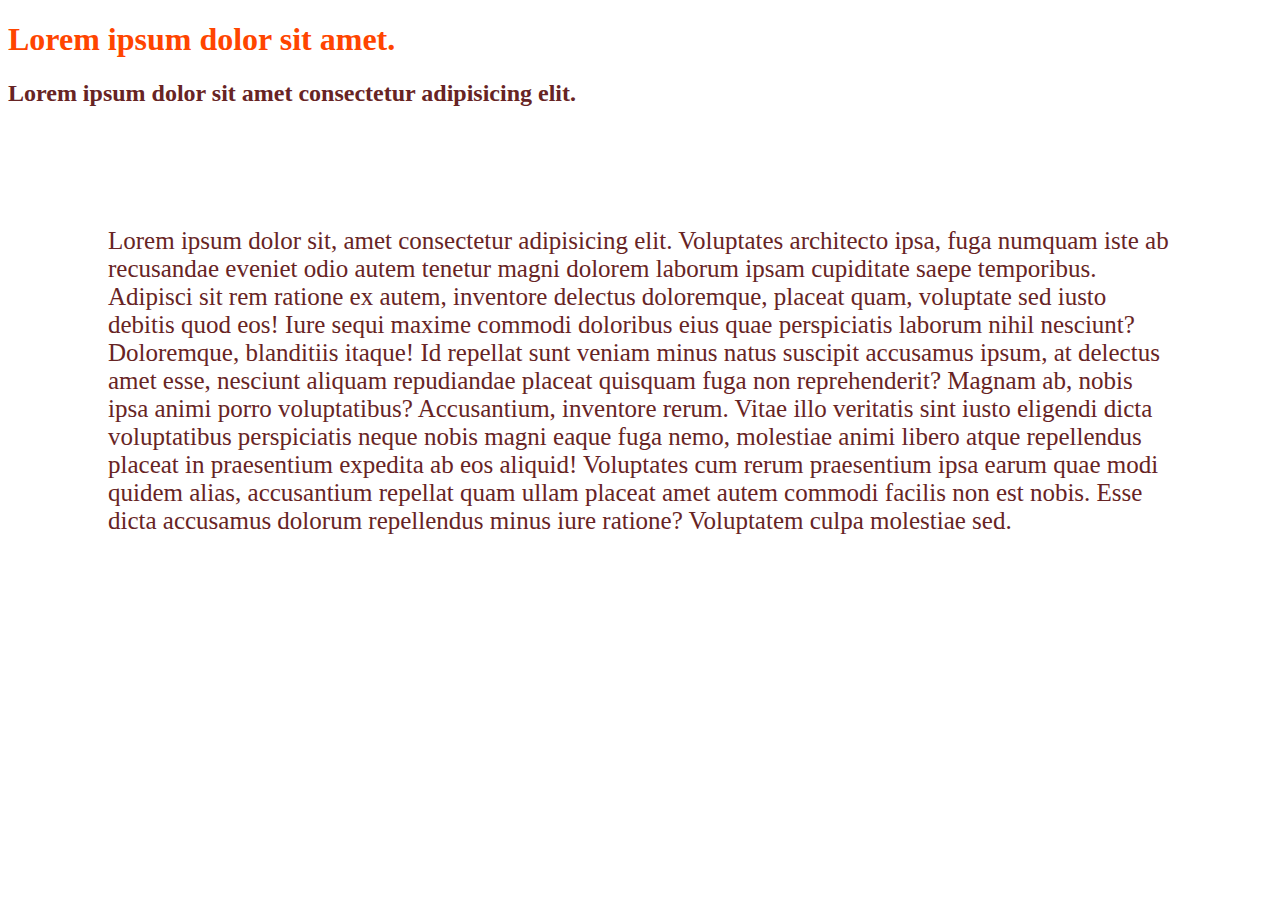
<file: index.html>
<!DOCTYPE html>
<html lang="en">
  <head>
    <meta charset="UTF-8" />
    <meta name="viewport" content="width=device-width, initial-scale=1.0" />
    <title>CSS basics</title>
    <style>
      .browntext {
        color: rgb(103, 36, 36);
      }
    </style>
    <link rel="stylesheet" href="style.css" />
  </head>
  <body>
    <h1 style="color: orangered">Lorem ipsum dolor sit amet.</h1>
    <h2 class="browntext">
      Lorem ipsum dolor sit amet consectetur adipisicing elit.
    </h2>
    <p class="browntext">
      Lorem ipsum dolor sit, amet consectetur adipisicing elit. Voluptates
      architecto ipsa, fuga numquam iste ab recusandae eveniet odio autem
      tenetur magni dolorem laborum ipsam cupiditate saepe temporibus. Adipisci
      sit rem ratione ex autem, inventore delectus doloremque, placeat quam,
      voluptate sed iusto debitis quod eos! Iure sequi maxime commodi doloribus
      eius quae perspiciatis laborum nihil nesciunt? Doloremque, blanditiis
      itaque! Id repellat sunt veniam minus natus suscipit accusamus ipsum, at
      delectus amet esse, nesciunt aliquam repudiandae placeat quisquam fuga non
      reprehenderit? Magnam ab, nobis ipsa animi porro voluptatibus?
      Accusantium, inventore rerum. Vitae illo veritatis sint iusto eligendi
      dicta voluptatibus perspiciatis neque nobis magni eaque fuga nemo,
      molestiae animi libero atque repellendus placeat in praesentium expedita
      ab eos aliquid! Voluptates cum rerum praesentium ipsa earum quae modi
      quidem alias, accusantium repellat quam ullam placeat amet autem commodi
      facilis non est nobis. Esse dicta accusamus dolorum repellendus minus iure
      ratione? Voluptatem culpa molestiae sed.
    </p>
  </body>
</html>
</file>
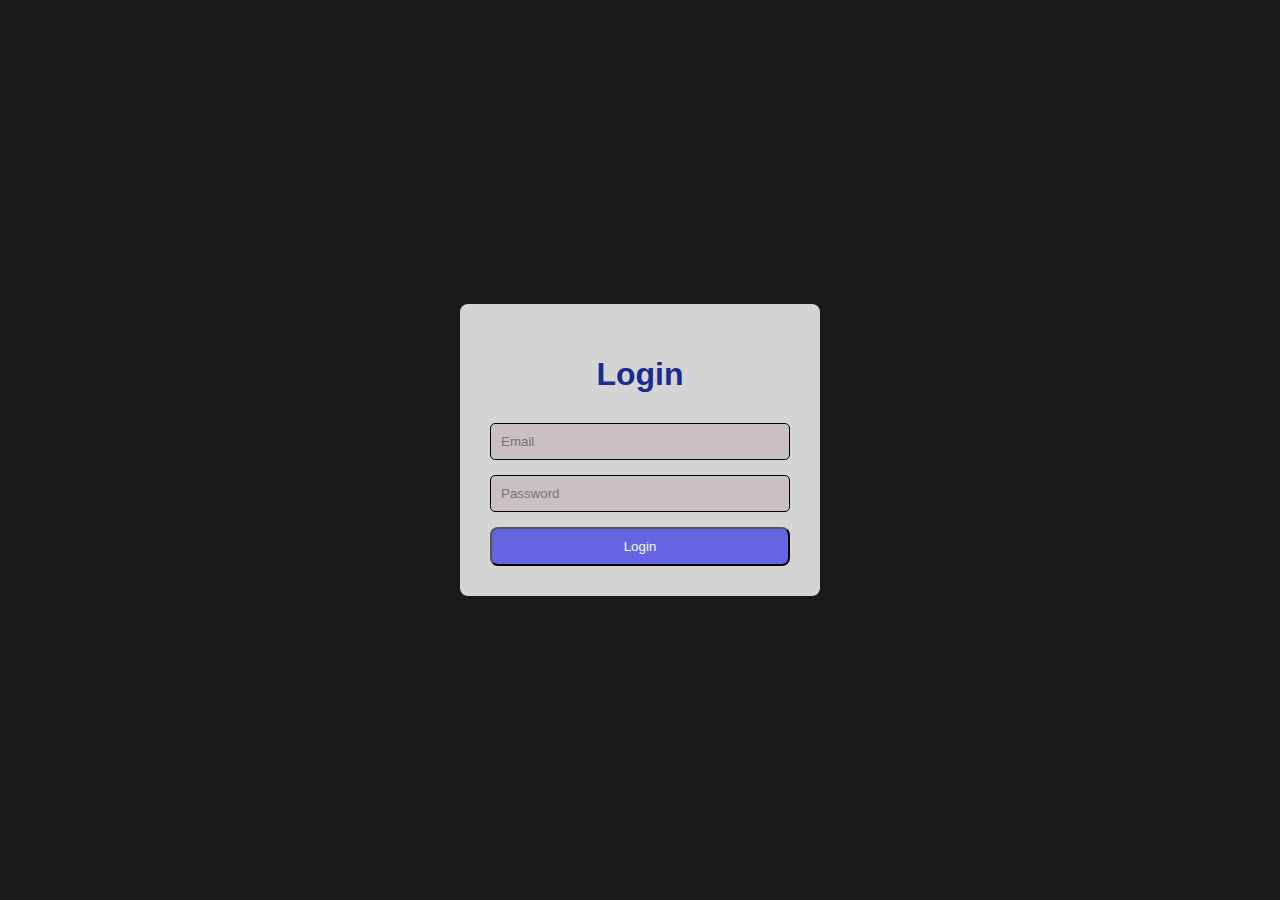
<file: 02_login_project/login.html>
<!DOCTYPE html>
<html lang="en">
  <head>
    <meta charset="UTF-8" />
    <meta name="viewport" content="width=device-width, initial-scale=1.0" />
    <title>Login page</title>
    <style>
      body {
        font-family: Arial, Helvetica, sans-serif;
        background-color: #1a1a1a;
        margin: 0;
        padding: 0;
        height: 100vh;
        display: flex;
        justify-content: center;
        align-items: center;
      }
      .card {
        background-color: #d5d4d4;
        border-radius: 8px;
        padding: 30px;
        width: 300px;
      }
      h1 {
        color: #1a2a90;
        text-align: center;
        margin-bottom: 30px;
      }
      form {
        display: flex;
        flex-direction: column;
        /* gap: 5px; */
      }
      input {
        margin-bottom: 15px;
        padding: 10px;
        border-radius: 5px;
        background-color: #c9c1c1;
        border: 1px solid black;
      }
      button {
        background-color: rgb(101, 101, 225);
        color: honeydew;
        border-radius: 8px;
        padding: 10px;
      }
      button:hover {
        background-color: rgb(43, 136, 161);
      }
    </style>
  </head>
  <body>
    <div class="card">
      <h1>Login</h1>
      <form>
        <input type="email" name="" id="" placeholder="Email" />
        <input type="password" name="" id="" placeholder="Password" />
        <button type="submit">Login</button>
      </form>
    </div>
  </body>
</html>
</file>
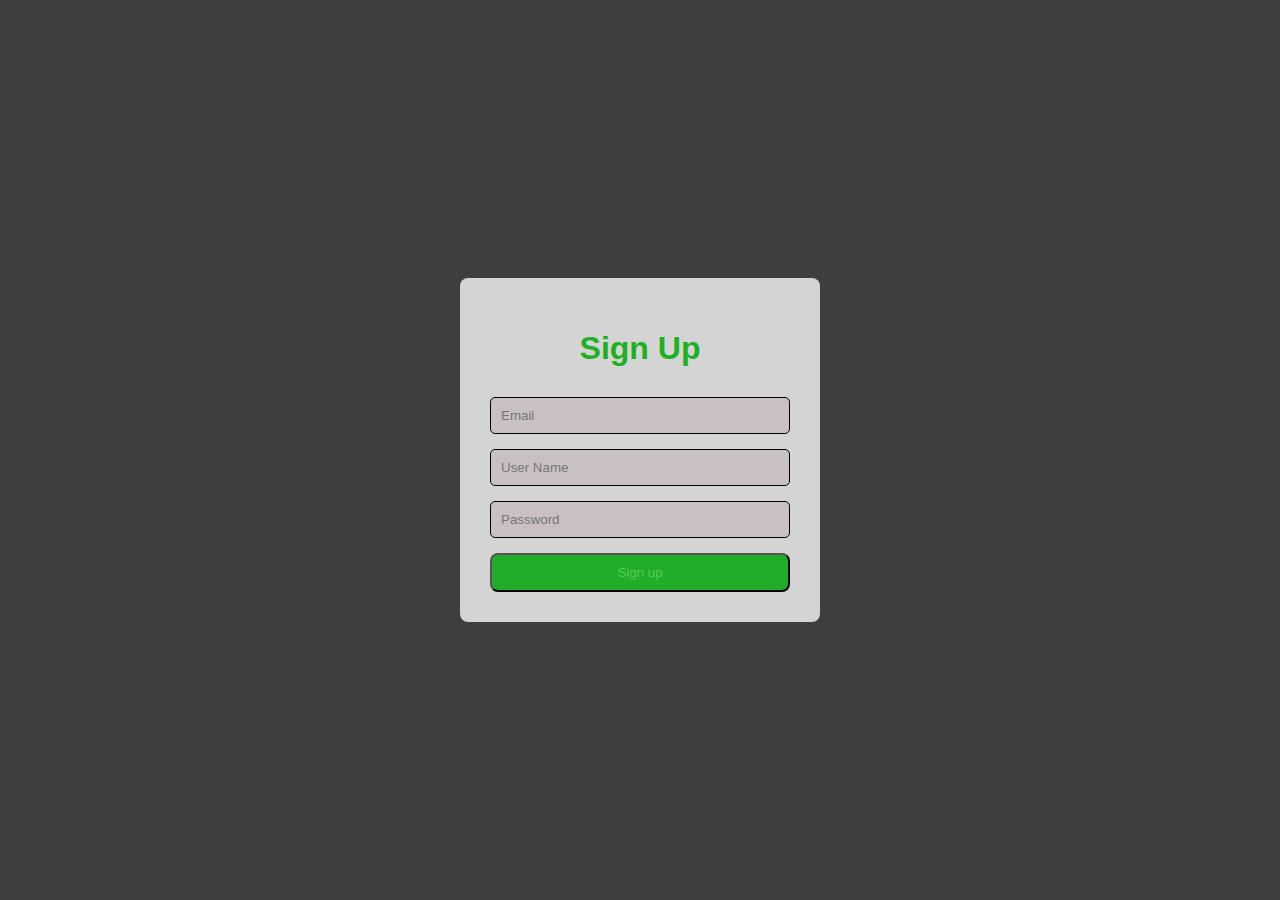
<file: 02_signup_project/signup.html>
<!DOCTYPE html>
<html lang="en">
  <head>
    <meta charset="UTF-8" />
    <meta name="viewport" content="width=device-width, initial-scale=1.0" />
    <title>Sign Up</title>
    <style>
      body {
        font-family: Arial, Helvetica, sans-serif;
        display: flex;
        background-color: rgb(63, 61, 61);
        margin: 0;
        padding: 0;
        height: 100vh;
        justify-content: center;
        align-items: center;
      }
      .card {
        background-color: #d5d4d4;
        border-radius: 8px;
        padding: 30px;
        width: 300px;
      }
      h1 {
        color: #1bb123;
        text-align: center;
        margin-bottom: 30px;
      }
      form {
        display: flex;
        flex-direction: column;
        /* gap: 5px; */
      }
      input {
        margin-bottom: 15px;
        padding: 10px;
        border-radius: 5px;
        background-color: #c9c1c1;
        border: 1px solid black;
      }
      button {
        background-color: rgb(33, 173, 42);
        color: rgb(86, 202, 86);
        border-radius: 8px;
        padding: 10px;
      }
      button:hover {
        background-color: rgb(19, 173, 22);
      }
    </style>
  </head>
  <body>
    <div class="card">
      <h1>Sign Up</h1>
      <form>
        <input type="text" placeholder="Email" />
        <input type="text" placeholder="User Name" />
        <input type="password" placeholder="Password" />
        <button type="submit">Sign up</button>
      </form>
    </div>
  </body>
</html>
</file>
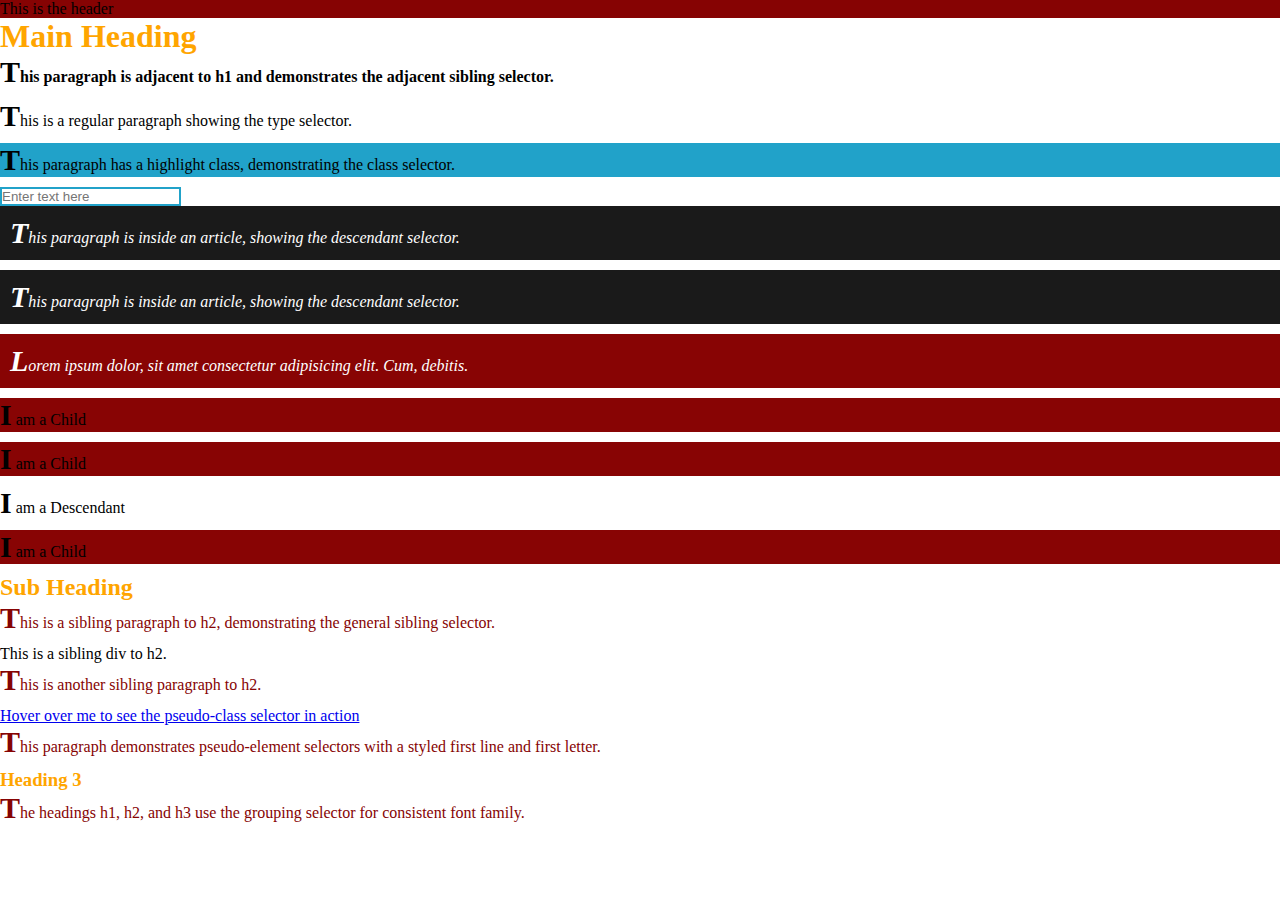
<file: 03_selectors/selectors.html>
<!DOCTYPE html>
<html lang="en">
  <head>
    <meta charset="UTF-8" />
    <meta name="viewport" content="width=device-width, initial-scale=1.0" />
    <title>CSS Selectors Example</title>
    <style>
      /* 1. Universal Selector */

      * {
        margin: 0;
        padding: 0;
        box-sizing: border-box;
      }

      /* 2. Type Selector */
      p {
        font-size: 16px;
        margin-bottom: 10px;
      }

      /* 3. Class Selector */
      .highlight {
        background-color: #21a2c9;
      }

      /* 4. ID Selector */
      #header {
        background-color: #860303;
      }

      /* 5. Attribute Selector */
      input[type="text"] {
        border: 2px solid #21a2c9;
      }

      /* 6. Descendant Selector */
      article p {
        font-style: italic;
        background-color: #1a1a1a;
        color: #fff;
        padding: 10px;
      }

      /* 7. Child Selector */
      div > p {
        background-color: #880404;
      }

      /* 8. Adjacent Sibling Selector */
      h1 + p {
        font-weight: bold;
      }

      /* 9. General Sibling Selector */
      h2 ~ p {
        color: #860303;
      }

      /* 10. Pseudo-class Selector */

      a:hover {
        background-color: #14a50e;
        text-decoration: none;
        color: #1a1a1a;
        padding: 5px;
        margin: 4px;
      }

      /* 11. Pseudo-element Selector */
      p::first-letter {
        font-weight: bold;
        font-size: 30px;
      }

      /* 12. Grouping Selector */

      h1,
      h2,
      h3 {
        color: orange;
      }
    </style>
  </head>
  <body>
    <header id="header">This is the header</header>

    <h1>Main Heading</h1>
    <p>
      This paragraph is adjacent to h1 and demonstrates the adjacent sibling
      selector.
    </p>
    <p>This is a regular paragraph showing the type selector.</p>

    <p class="highlight">
      This paragraph has a highlight class, demonstrating the class selector.
    </p>

    <input type="text" placeholder="Enter text here" />

    <article>
      <p>
        This paragraph is inside an article, showing the descendant selector.
      </p>
      <p>
        This paragraph is inside an article, showing the descendant selector.
      </p>
      <div>
        <p>
          Lorem ipsum dolor, sit amet consectetur adipisicing elit. Cum,
          debitis.
        </p>
      </div>
    </article>

    <div>
      <p>I am a Child</p>
      <p>I am a Child</p>
      <section>
        <p>I am a Descendant</p>
      </section>
      <p>I am a Child</p>
    </div>

    <h2>Sub Heading</h2>
    <p>
      This is a sibling paragraph to h2, demonstrating the general sibling
      selector.
    </p>
    <div>This is a sibling div to h2.</div>
    <p>This is another sibling paragraph to h2.</p>

    <a href="#">Hover over me to see the pseudo-class selector in action</a>

    <p>
      This paragraph demonstrates pseudo-element selectors with a styled first
      line and first letter.
    </p>

    <h3>Heading 3</h3>

    <p>
      The headings h1, h2, and h3 use the grouping selector for consistent font
      family.
    </p>
  </body>
</html>
</file>
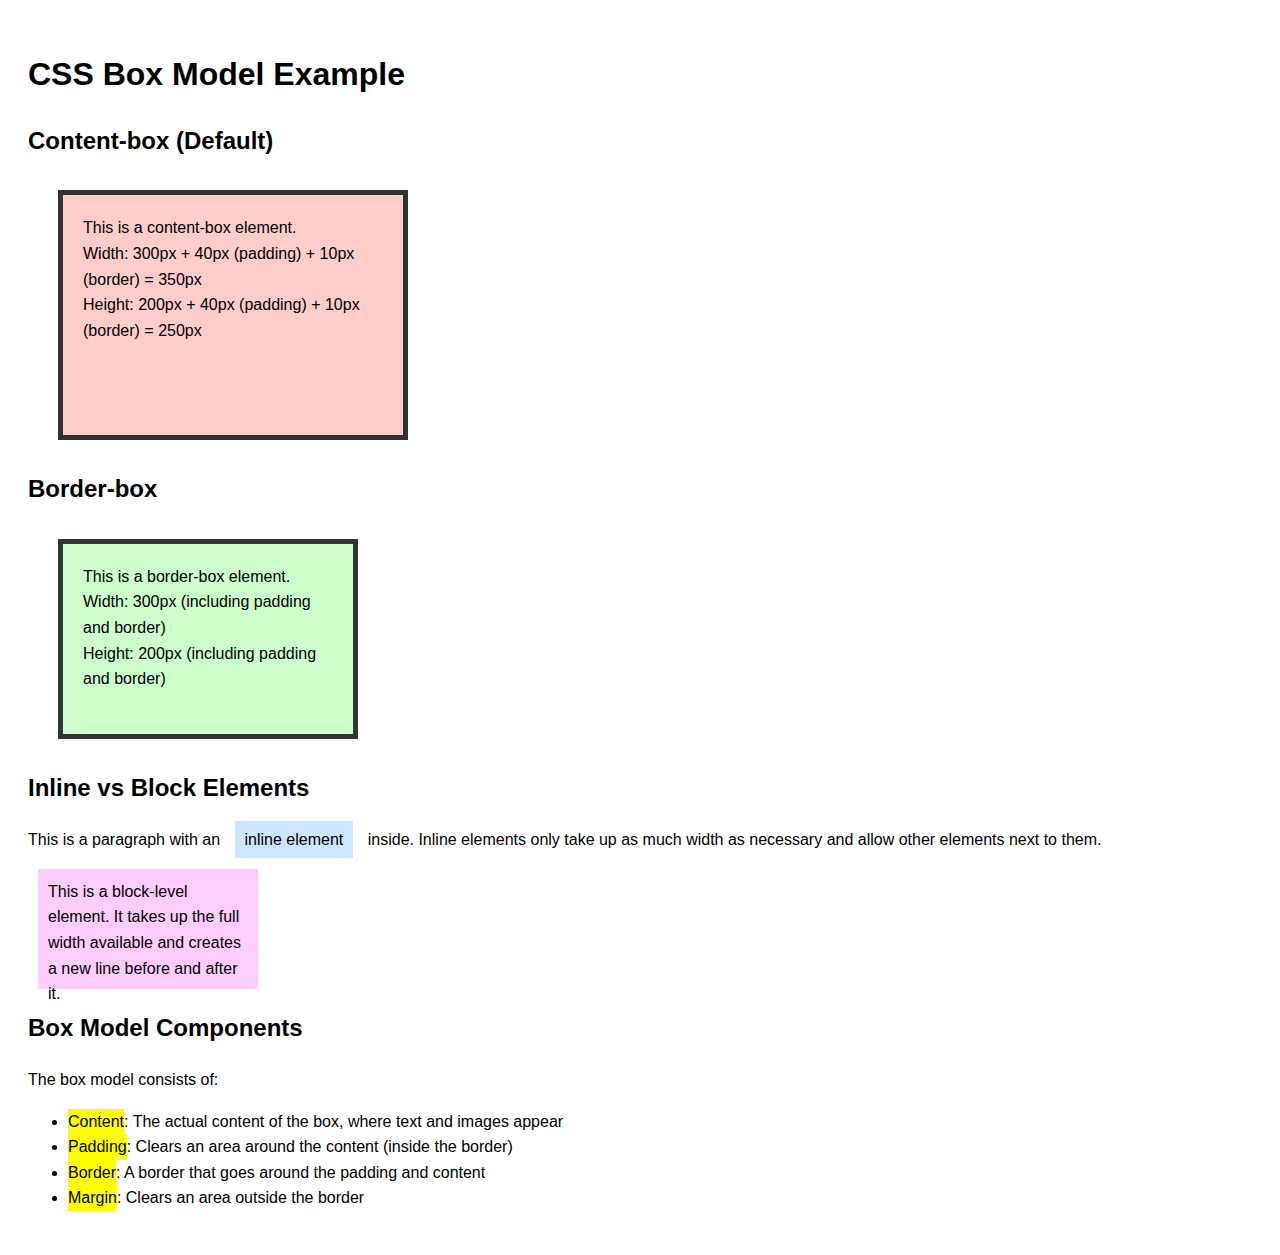
<file: 04_boxmodel/boxmodel.html>
<!DOCTYPE html>
<html lang="en">
  <head>
    <meta charset="UTF-8" />
    <meta name="viewport" content="width=device-width, initial-scale=1.0" />
    <title>CSS Box Model Example</title>
    <style>
      body {
        font-family: Arial, sans-serif;
        line-height: 1.6;
        padding: 20px;
      }

      .box-model-demo {
        width: 300px;
        height: 200px;
        padding: 20px;
        border: 5px solid #333;
        margin: 30px;
        background-color: #f0f0f0;
      }

      .content-box {
        box-sizing: content-box;
        background-color: #ffcccc;
      }

      .border-box {
        box-sizing: border-box;
        background-color: #ccffcc;
      }

      .box-model-demo p {
        margin: 0;
      }

      .highlight {
        background-color: yellow;
        display: inline-block;
      }

      .inline-example {
        background-color: #cce6ff;
        padding: 10px;
        margin: 10px;
        /* Inline elements ignore width and height */
        width: 200px;
        height: 100px;
      }

      .block-example {
        background-color: #ffccff;
        padding: 10px;
        margin: 10px;
        width: 200px;
        height: 100px;
      }
    </style>
  </head>
  <body>
    <h1>CSS Box Model Example</h1>

    <h2>Content-box (Default)</h2>
    <div class="box-model-demo content-box">
      <p>This is a content-box element.</p>
      <p>Width: 300px + 40px (padding) + 10px (border) = 350px</p>
      <p>Height: 200px + 40px (padding) + 10px (border) = 250px</p>
    </div>

    <h2>Border-box</h2>
    <div class="box-model-demo border-box">
      <p>This is a border-box element.</p>
      <p>Width: 300px (including padding and border)</p>
      <p>Height: 200px (including padding and border)</p>
    </div>

    <h2>Inline vs Block Elements</h2>
    <p>
      This is a paragraph with an
      <span class="inline-example">inline element</span> inside. Inline elements
      only take up as much width as necessary and allow other elements next to
      them.
    </p>

    <div class="block-example">
      This is a block-level element. It takes up the full width available and
      creates a new line before and after it.
    </div>

    <h2>Box Model Components</h2>
    <p>The box model consists of:</p>
    <ul>
      <li>
        <span class="highlight">Content</span>: The actual content of the box,
        where text and images appear
      </li>
      <li>
        <span class="highlight">Padding</span>: Clears an area around the
        content (inside the border)
      </li>
      <li>
        <span class="highlight">Border</span>: A border that goes around the
        padding and content
      </li>
      <li>
        <span class="highlight">Margin</span>: Clears an area outside the border
      </li>
    </ul>
  </body>
</html>
</file>
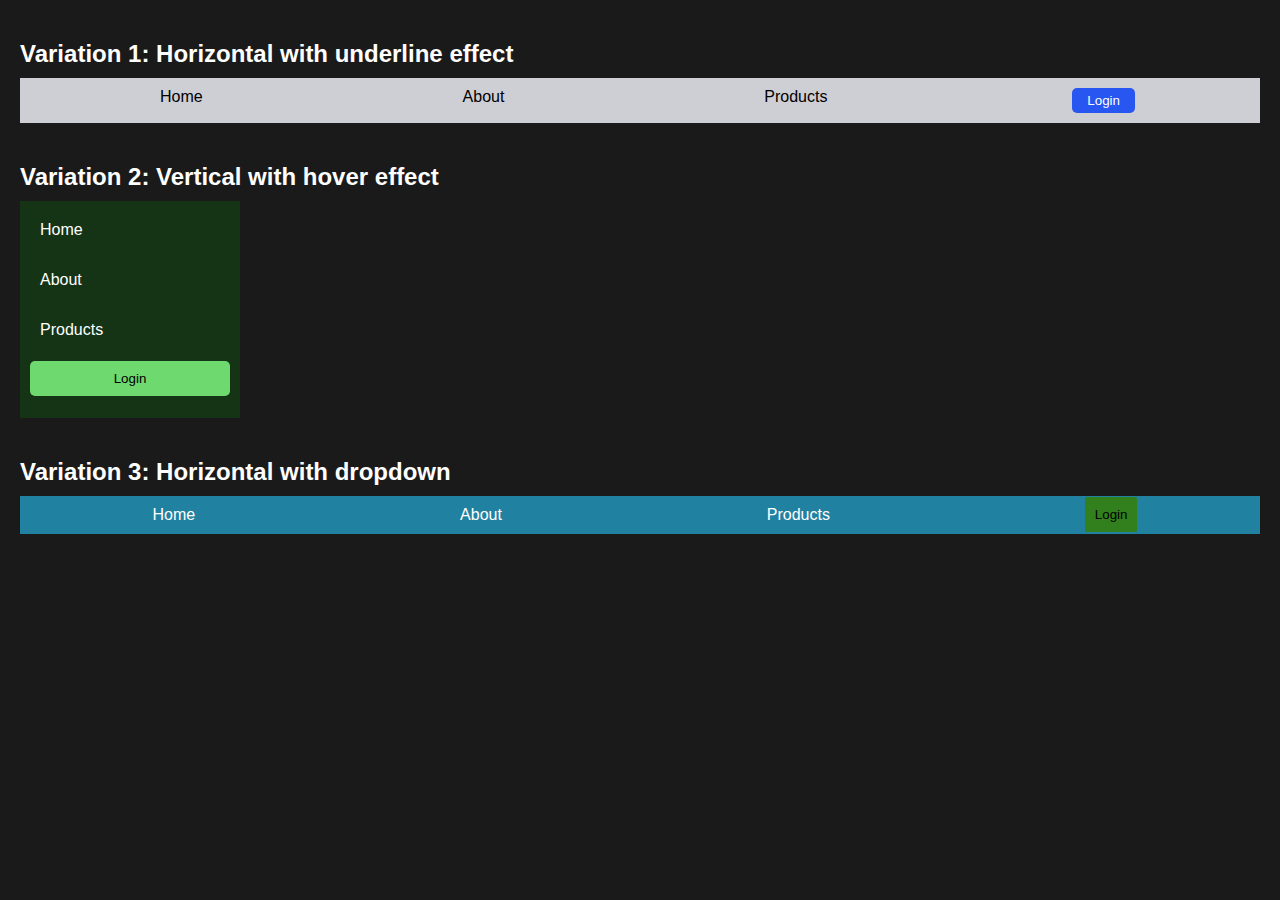
<file: 05_navbar/navbar.html>
<!DOCTYPE html>
<html lang="en">
  <head>
    <meta charset="UTF-8" />
    <meta name="viewport" content="width=device-width, initial-scale=1.0" />
    <title>Navigation Bar</title>
    <style>
      body {
        font-family: Arial, Helvetica, sans-serif;
        margin: 0;
        padding: 20px;
        background-color: #1a1a1a;
        color: #fff;
      }
      .nav-container {
        margin-bottom: 40px;
      }
      h2 {
        margin-bottom: 10px;
      }
      .nav1 {
        background-color: #ceced5;
        padding: 10px;
      }
      .nav1 ul {
        list-style-type: none;
        margin: 0;
        padding: 0;
        display: flex;
        justify-content: space-around;
      }
      .nav1 li {
        display: inline;
      }
      .nav1 a {
        text-decoration: none;
        color: #000000;
        /* background-color: #c46d08; */
        padding: 5px 15px;
        position: relative;
      }
      .nav1 .login-btn {
        background-color: #2756f1;
        color: #ffffff;
        border-radius: 5px;
        border: none;
        padding: 5px 15px;
        cursor: pointer;
      }
      .nav1 a::after {
        content: "Hello";
        position: absolute;
        height: 2px;
        width: 100%;
        bottom: 0;
        left: 0;
        background-color: #0758eeee;
        transform: scaleX(0);
        transition: transform 0.3s ease-in-out;
      }
      .nav1 a:hover::after {
        transform: scaleX(1);
      }
      .nav2 {
        background-color: #0e5b0e69;
        padding: 10px;
        width: 200px;
      }
      .nav2 ul {
        list-style-type: none;
        margin: 0;
        padding: 0;
      }
      .nav2 li {
        margin-bottom: 12px;
      }
      .nav2 a {
        text-decoration: none;
        color: #ffffff;
        display: block;
        padding: 10px;
        width: 100%;
      }

      .nav2 a:hover {
        background-color: #035228;
      }
      .nav2 .login-btn {
        background-color: #6ed96e;
        border: none;
        border-radius: 5px;
        width: 100%;
        padding: 10px;
        cursor: pointer;
      }
      .nav2 .login-btn:hover {
        background-color: #019301;
        border: 1px solid white;
      }
      .nav3 {
        background-color: #2181a1;
        /* padding: 10px; */
      }
      .nav3 ul {
        display: flex;
        list-style-type: none;
        padding: 0;
        margin: 0;
        justify-content: space-around;
        align-items: center;
      }
      .nav3 a {
        text-decoration: none;
        color: #fff;
        padding: 10px;
        display: block;
      }
      .nav3 .dropdown-content {
        display: none;
      }
      .nav3 .dropdown:hover .dropdown-content {
        display: block;
        position: absolute;
        background-color: #4ea1b0;
        min-width: 150px;
      }
      .nav3 .login-btn {
        background-color: rgb(49, 128, 29);
        padding: 10px;
        border-radius: 2px;
        cursor: pointer;
        border: none;
      }
      .nav3 .login-btn:hover {
        background-color: #6ed96e;
      }
    </style>
  </head>
  <body>
    <div class="nav-container">
      <h2>Variation 1: Horizontal with underline effect</h2>
      <nav class="nav1">
        <ul>
          <li><a href="#">Home</a></li>
          <li><a href="#">About</a></li>
          <li><a href="#">Products</a></li>
          <li><button class="login-btn">Login</button></li>
        </ul>
      </nav>
    </div>
    <div class="nav-container">
      <h2>Variation 2: Vertical with hover effect</h2>
      <nav class="nav2">
        <ul>
          <li><a href="#">Home</a></li>
          <li><a href="#">About</a></li>
          <li><a href="#">Products</a></li>
          <li><button class="login-btn">Login</button></li>
        </ul>
      </nav>
    </div>
    <div class="nav-container">
      <h2>Variation 3: Horizontal with dropdown</h2>
      <nav class="nav3">
        <ul>
          <li><a href="#">Home</a></li>
          <li class="dropdown">
            <a href="#">About</a>
            <div class="dropdown-content">
              <a href="#">Our Story</a>
              <a href="#">Team</a>
              <a href="#">Contact</a>
            </div>
          </li>

          <li><a href="#">Products</a></li>
          <li><button class="login-btn">Login</button></li>
        </ul>
      </nav>
    </div>
  </body>
</html>
</file>
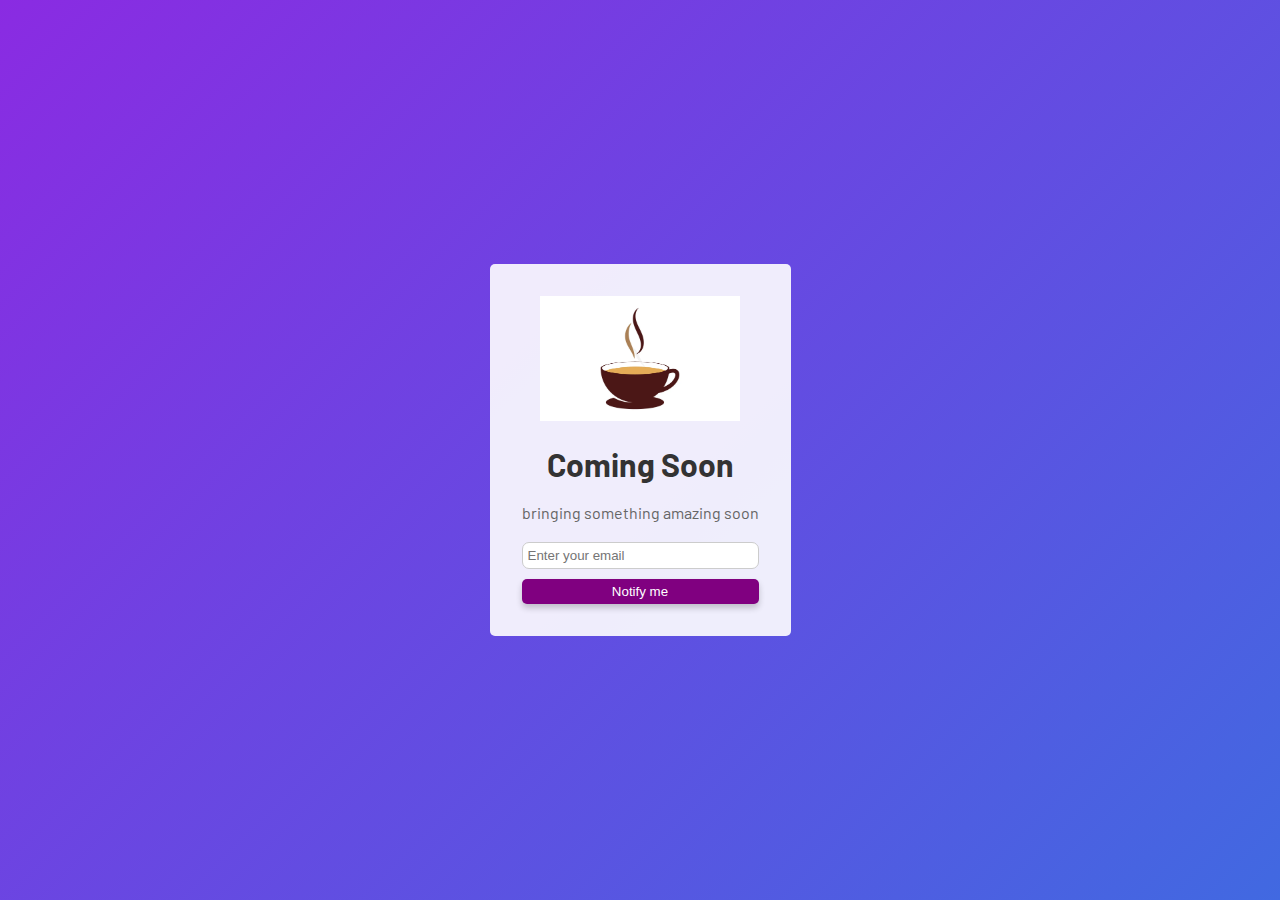
<file: 06_coming-soon/coming-soon-landing.html>
<!DOCTYPE html>
<html lang="en">
  <head>
    <meta charset="UTF-8" />
    <meta name="viewport" content="width=device-width, initial-scale=1.0" />
    <title>Chai landing page</title>
    <link rel="stylesheet" href="style.css" />
  </head>
  <body>
    <div class="container">
      <div class="content">
        <img src="../images/cup-logo" class="logo" alt="chai image" />
        <h1>Coming Soon</h1>
        <p>bringing something amazing soon</p>
        <form id="notify-form">
          <input type="email" placeholder="Enter your email" required />
          <button type="submit" class="btn">Notify me</button>
        </form>
      </div>
    </div>
  </body>
</html>
</file>
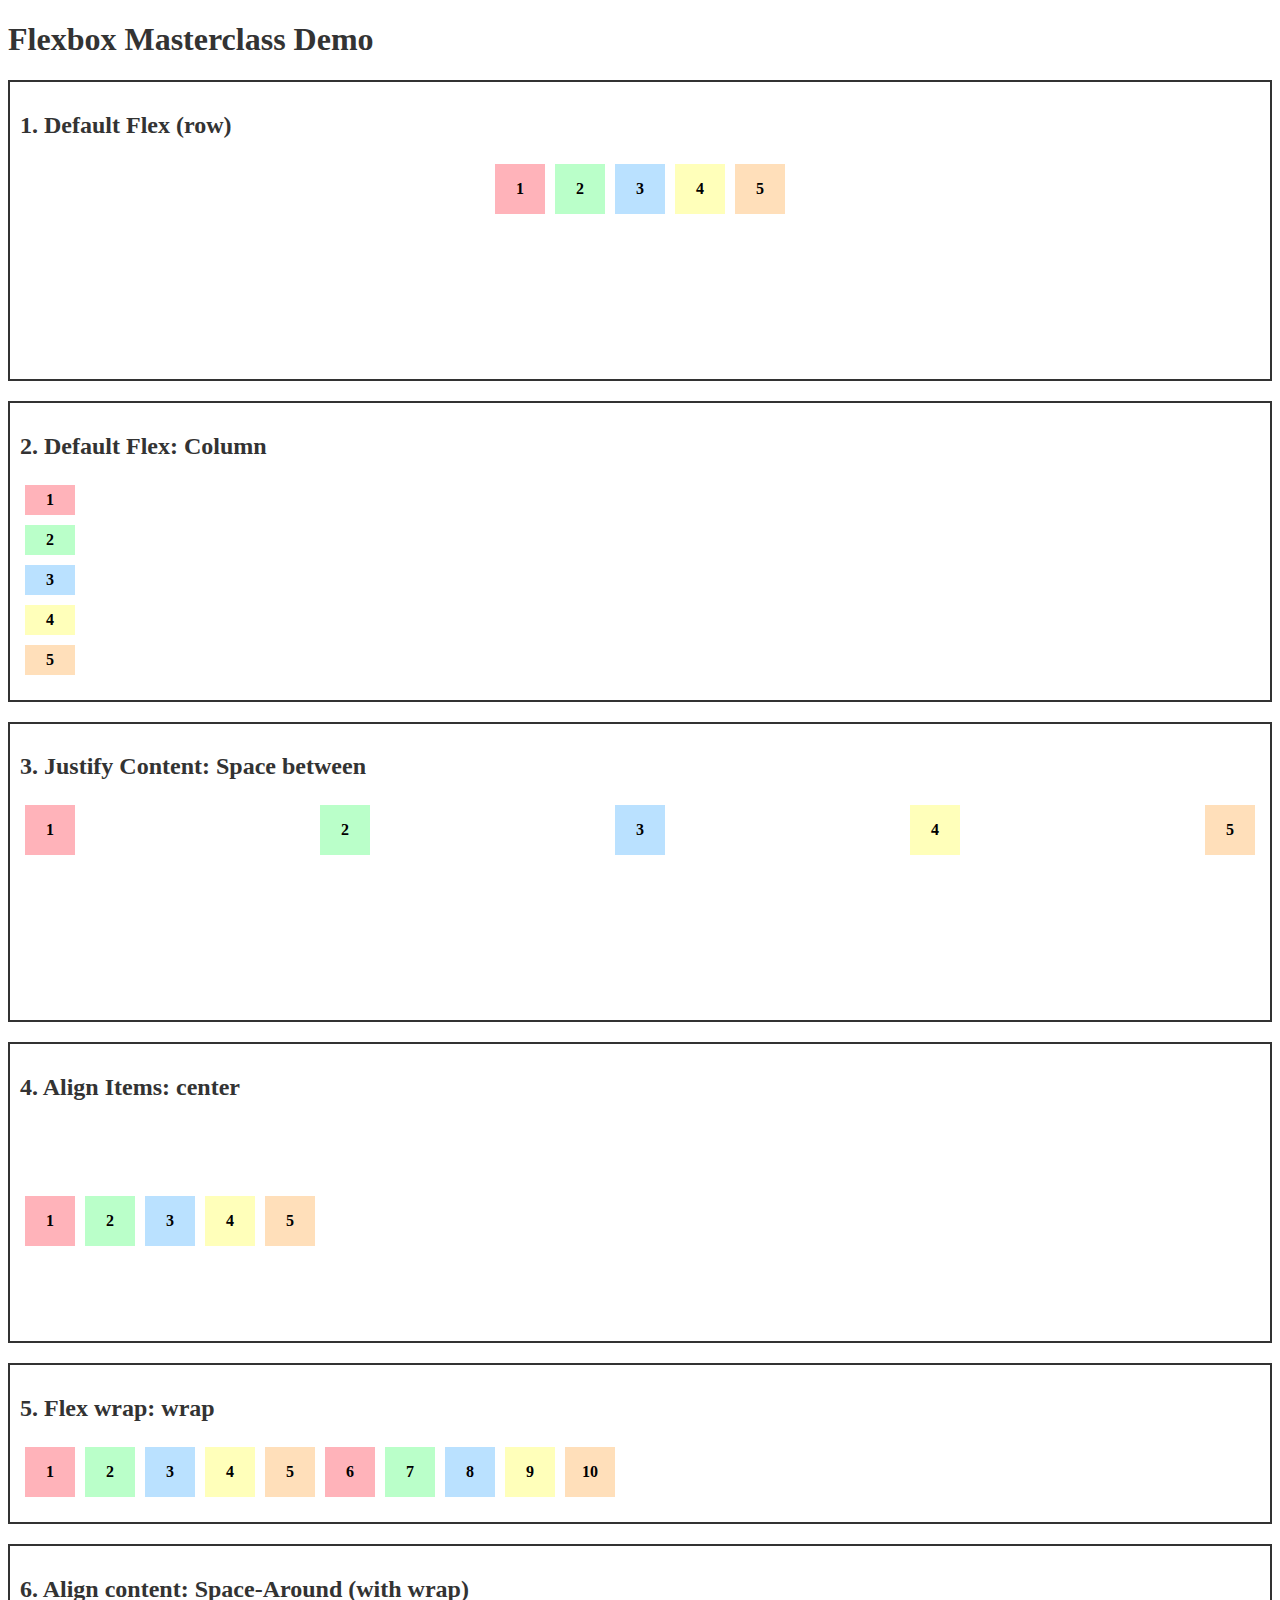
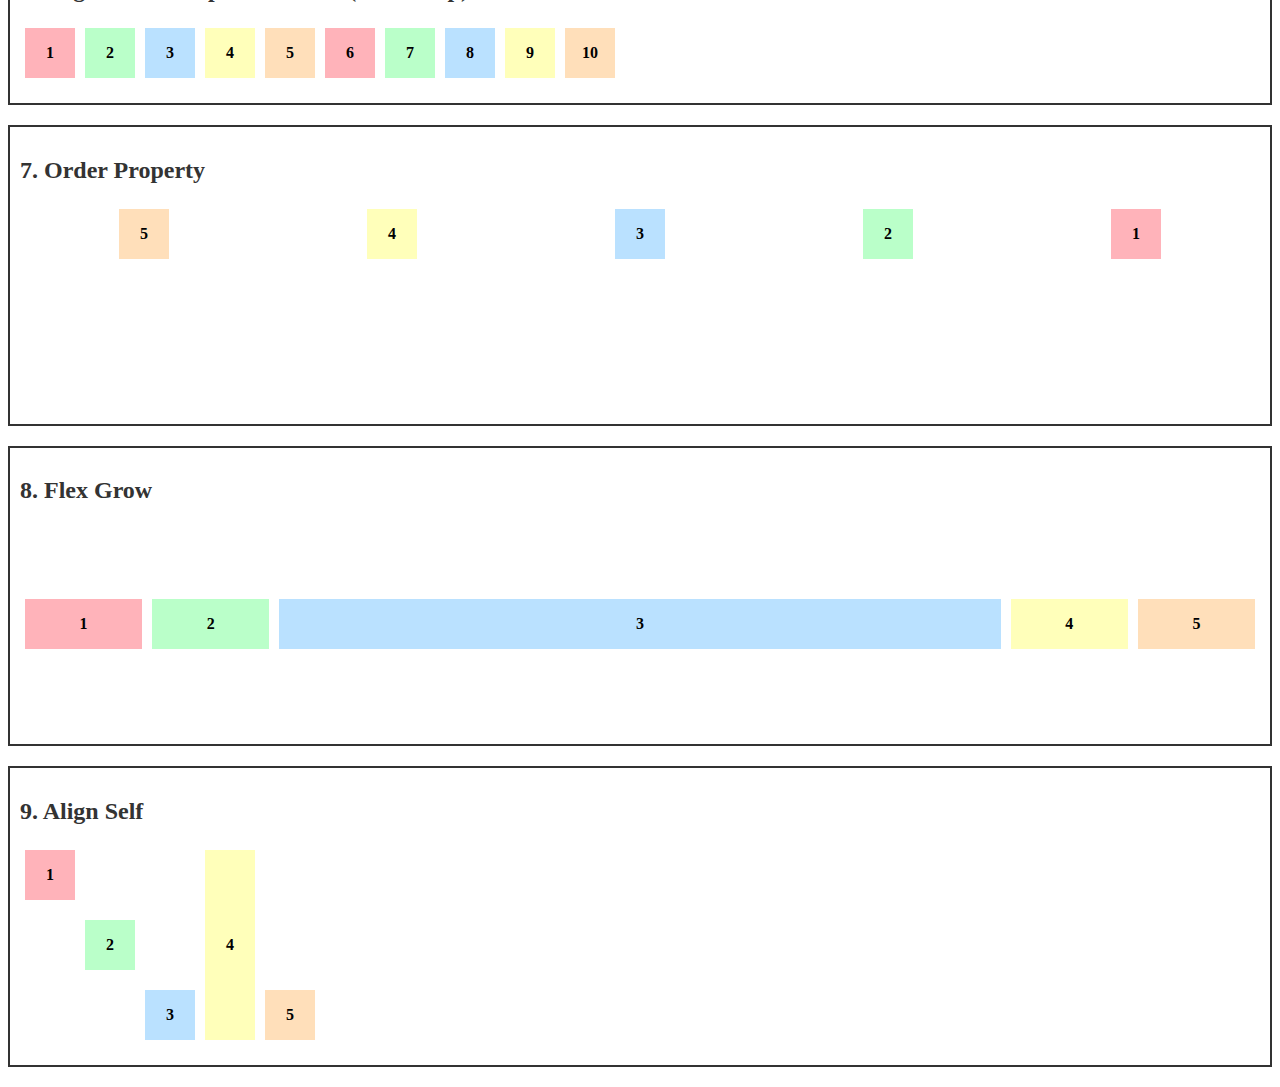
<file: 07_flexbox/flexbox.html>
<!DOCTYPE html>
<html lang="en">
  <head>
    <meta charset="UTF-8" />
    <meta name="viewport" content="width=device-width, initial-scale=1.0" />
    <title>Flexbox Masterclass Demo</title>
    <style>
      h1,
      h2 {
        color: #333;
      }
      .container {
        background-color: #fff;
        border: 2px solid #333;
        margin-bottom: 20px;
        padding: 10px;
      }
      .flex-container {
        display: flex;
        height: 200px;
        margin-bottom: 10px;
      }
      .circle {
        width: 50px;
        height: 50px;
        /* border-radius: 50%; */
        display: flex;
        justify-content: center;
        align-items: center;
        font-weight: bold;
        margin: 5px;
      }
      .pastel-1 {
        background-color: #ffb3ba;
      }
      .pastel-2 {
        background-color: #baffc9;
      }
      .pastel-3 {
        background-color: #bae1ff;
      }
      .pastel-4 {
        background-color: #ffffba;
      }
      .pastel-5 {
        background-color: #ffdfba;
      }
    </style>
  </head>
  <body>
    <h1>Flexbox Masterclass Demo</h1>
    <div class="container">
      <h2>1. Default Flex (row)</h2>
      <div class="flex-container" style="justify-content: center">
        <div class="circle pastel-1">1</div>
        <div class="circle pastel-2">2</div>
        <div class="circle pastel-3">3</div>
        <div class="circle pastel-4">4</div>
        <div class="circle pastel-5">5</div>
      </div>
    </div>
    <div class="container">
      <h2>2. Default Flex: Column</h2>
      <div class="flex-container" style="flex-direction: column">
        <div class="circle pastel-1">1</div>
        <div class="circle pastel-2">2</div>
        <div class="circle pastel-3">3</div>
        <div class="circle pastel-4">4</div>
        <div class="circle pastel-5">5</div>
      </div>
    </div>
    <div class="container">
      <h2>3. Justify Content: Space between</h2>
      <div class="flex-container" style="justify-content: space-between">
        <div class="circle pastel-1">1</div>
        <div class="circle pastel-2">2</div>
        <div class="circle pastel-3">3</div>
        <div class="circle pastel-4">4</div>
        <div class="circle pastel-5">5</div>
      </div>
    </div>
    <div class="container">
      <h2>4. Align Items: center</h2>
      <div class="flex-container" style="align-items: center">
        <div class="circle pastel-1">1</div>
        <div class="circle pastel-2">2</div>
        <div class="circle pastel-3">3</div>
        <div class="circle pastel-4">4</div>
        <div class="circle pastel-5">5</div>
      </div>
    </div>
    <div class="container">
      <h2>5. Flex wrap: wrap</h2>
      <div class="flex-container" style="flex-wrap: wrap; height: auto">
        <div class="circle pastel-1">1</div>
        <div class="circle pastel-2">2</div>
        <div class="circle pastel-3">3</div>
        <div class="circle pastel-4">4</div>
        <div class="circle pastel-5">5</div>
        <div class="circle pastel-1">6</div>
        <div class="circle pastel-2">7</div>
        <div class="circle pastel-3">8</div>
        <div class="circle pastel-4">9</div>
        <div class="circle pastel-5">10</div>
      </div>
    </div>
    <div class="container">
      <h2>6. Align content: Space-Around (with wrap)</h2>
      <div
        class="flex-container"
        style="flex-wrap: wrap; align-content: space-around; height: auto"
      >
        <div class="circle pastel-1">1</div>
        <div class="circle pastel-2">2</div>
        <div class="circle pastel-3">3</div>
        <div class="circle pastel-4">4</div>
        <div class="circle pastel-5">5</div>
        <div class="circle pastel-1">6</div>
        <div class="circle pastel-2">7</div>
        <div class="circle pastel-3">8</div>
        <div class="circle pastel-4">9</div>
        <div class="circle pastel-5">10</div>
      </div>
    </div>
    <div class="container">
      <h2>7. Order Property</h2>
      <div class="flex-container" style="justify-content: space-around">
        <div class="circle pastel-1" style="order: 5">1</div>
        <div class="circle pastel-2" style="order: 4">2</div>
        <div class="circle pastel-3" style="order: 3">3</div>
        <div class="circle pastel-4" style="order: 2">4</div>
        <div class="circle pastel-5" style="order: 1">5</div>
      </div>
    </div>
    <div class="container">
      <h2>8. Flex Grow</h2>
      <div class="flex-container" style="align-items: center">
        <div class="circle pastel-1" style="flex-grow: 1">1</div>
        <div class="circle pastel-2" style="flex-grow: 1">2</div>
        <div class="circle pastel-3" style="flex-grow: 10">3</div>
        <div class="circle pastel-4" style="flex-grow: 1">4</div>
        <div class="circle pastel-5" style="flex-grow: 1">5</div>
      </div>
    </div>
    <div class="container">
      <h2>9. Align Self</h2>
      <div class="flex-container" style="align-items: center">
        <div class="circle pastel-1" style="align-self: flex-start">1</div>
        <div class="circle pastel-2" style="align-self: center">2</div>
        <div class="circle pastel-3" style="align-self: flex-end">3</div>
        <div class="circle pastel-4" style="align-self: stretch; height: auto">
          4
        </div>
        <div class="circle pastel-5" style="align-self: flex-end">5</div>
      </div>
    </div>
  </body>
</html>
</file>
<file: style.css>
p {
  color: blue;
  font-size: 25px;
  margin: 0 auto;
  padding: 100px;
}
</file>
<file: 06_coming-soon/style.css>
@import url("https://fonts.googleapis.com/css2?family=Barlow:ital,wght@0,100;0,200;0,300;0,400;0,500;0,600;0,700;0,800;0,900;1,100;1,200;1,300;1,400;1,500;1,600;1,700;1,800;1,900&display=swap");
body,
html {
  margin: 0;
  padding: 0;
  font-family: "Barlow", sans-serif;
  height: 100%;
}
.container {
  background: linear-gradient(135deg, #8a2be2, #4169e1);
  display: flex;
  justify-content: center;
  align-items: center;
  height: 100%;
}
.content {
  text-align: center;
  background-color: rgba(255, 255, 255, 0.9);
  padding: 2rem;
  border-radius: 5px;
  max-width: 350px;
}
.logo {
  width: 200px;
  /* height: 50px; */
  object-fit: contain;
}
h1 {
  color: #333;
  margin-bottom: 20px;
}
p {
  color: #666;
  margin-bottom: 20px;
}
form {
  display: flex;
  flex-direction: column;
}
input[type="email"] {
  padding: 5px;
  border: 1px solid #ccc;
  margin-bottom: 10px;
  border-radius: 7px;
}
.btn {
  background-color: purple;
  padding: 5px;
  cursor: pointer;
  border-radius: 5px;
  border: none;
  color: #fff;
  box-shadow: 0 4px 6px rgba(0, 0, 0, 0.2);
  transition: background-color 0.5s ease-in-out;
}
.btn:hover {
  background-color: rgb(23, 19, 23);
}
</file>
